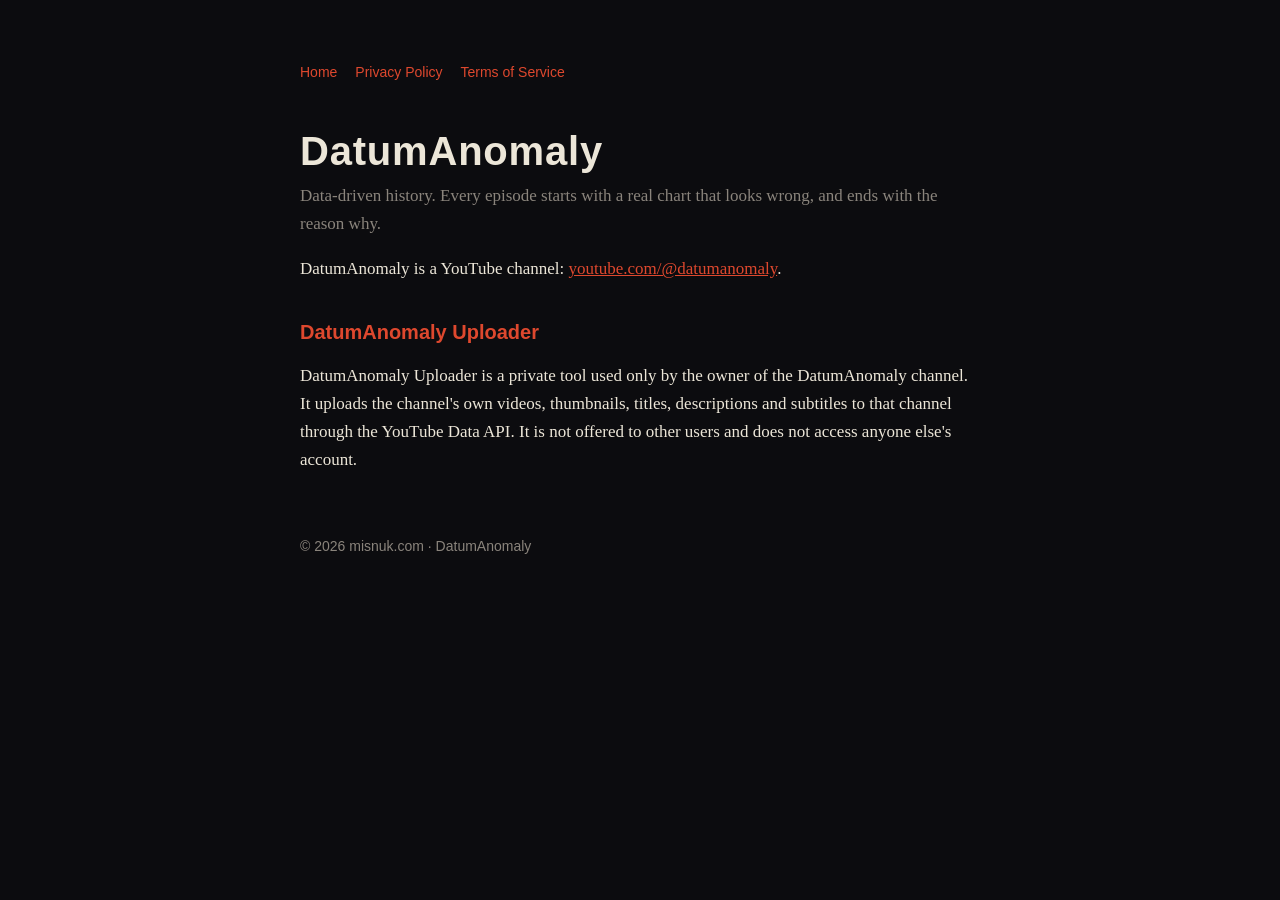
<file: index.html>
<!doctype html>
<html lang="en"><head><meta charset="utf-8"><meta name="viewport" content="width=device-width,initial-scale=1">
<title>DatumAnomaly · misnuk.com</title><link rel="stylesheet" href="/style.css"></head>
<body><main><nav><a href="/">Home</a><a href="/privacy.html">Privacy Policy</a><a href="/terms.html">Terms of Service</a></nav>
<h1>DatumAnomaly</h1>
<p class="lead">Data-driven history. Every episode starts with a real chart that looks wrong, and ends with the reason why.</p>
<p>DatumAnomaly is a YouTube channel: <a href="https://www.youtube.com/@datumanomaly">youtube.com/@datumanomaly</a>.</p>
<h2>DatumAnomaly Uploader</h2>
<p>DatumAnomaly Uploader is a private tool used only by the owner of the DatumAnomaly channel. It uploads the channel's own
videos, thumbnails, titles, descriptions and subtitles to that channel through the YouTube Data API. It is not offered to
other users and does not access anyone else's account.</p>
<footer>© 2026 misnuk.com · DatumAnomaly</footer></main></body></html>
</file>
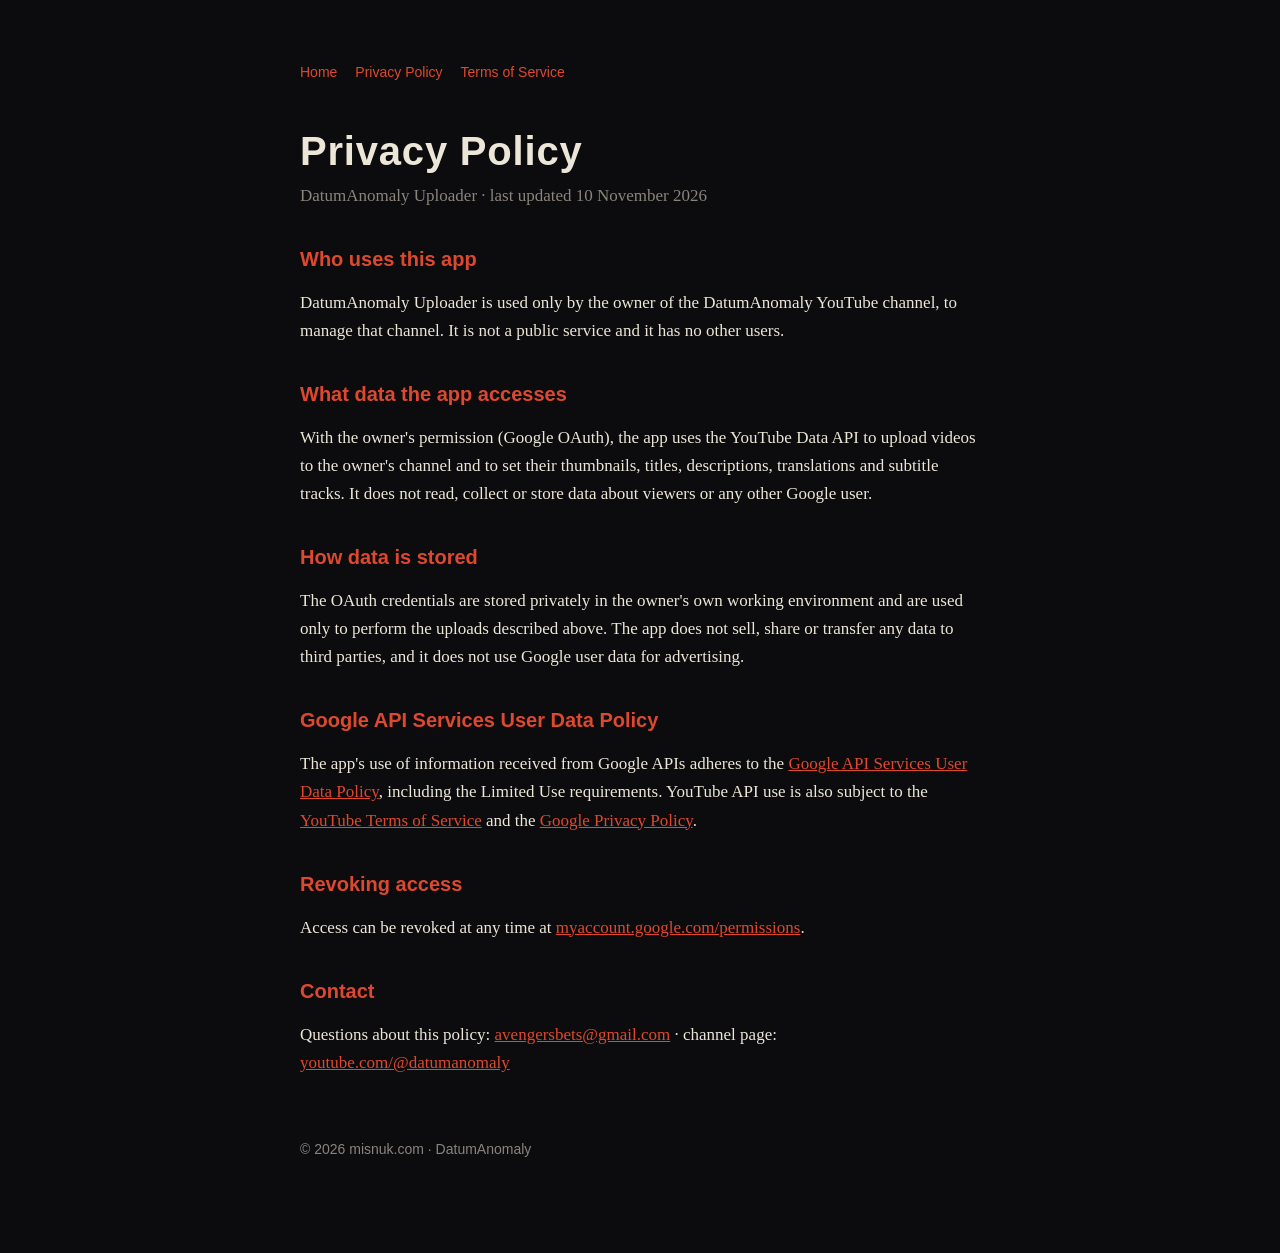
<file: privacy.html>
<!doctype html>
<html lang="en"><head><meta charset="utf-8"><meta name="viewport" content="width=device-width,initial-scale=1">
<title>Privacy Policy · DatumAnomaly Uploader</title><link rel="stylesheet" href="/style.css"></head>
<body><main><nav><a href="/">Home</a><a href="/privacy.html">Privacy Policy</a><a href="/terms.html">Terms of Service</a></nav>
<h1>Privacy Policy</h1>
<p class="lead">DatumAnomaly Uploader · last updated 10 November 2026</p>
<h2>Who uses this app</h2>
<p>DatumAnomaly Uploader is used only by the owner of the DatumAnomaly YouTube channel, to manage that channel. It is not a
public service and it has no other users.</p>
<h2>What data the app accesses</h2>
<p>With the owner's permission (Google OAuth), the app uses the YouTube Data API to upload videos to the owner's channel and to
set their thumbnails, titles, descriptions, translations and subtitle tracks. It does not read, collect or store data
about viewers or any other Google user.</p>
<h2>How data is stored</h2>
<p>The OAuth credentials are stored privately in the owner's own working environment and are used only to perform the uploads
described above. The app does not sell, share or transfer any data to third parties, and it does not use Google user data
for advertising.</p>
<h2>Google API Services User Data Policy</h2>
<p>The app's use of information received from Google APIs adheres to the
<a href="https://developers.google.com/terms/api-services-user-data-policy">Google API Services User Data Policy</a>,
including the Limited Use requirements. YouTube API use is also subject to the
<a href="https://www.youtube.com/t/terms">YouTube Terms of Service</a> and the
<a href="https://policies.google.com/privacy">Google Privacy Policy</a>.</p>
<h2>Revoking access</h2>
<p>Access can be revoked at any time at <a href="https://myaccount.google.com/permissions">myaccount.google.com/permissions</a>.</p>
<h2>Contact</h2>
<p>Questions about this policy: <a href="mailto:avengersbets@gmail.com">avengersbets@gmail.com</a>
· channel page: <a href="https://www.youtube.com/@datumanomaly">youtube.com/@datumanomaly</a></p>
<footer>© 2026 misnuk.com · DatumAnomaly</footer></main></body></html>
</file>
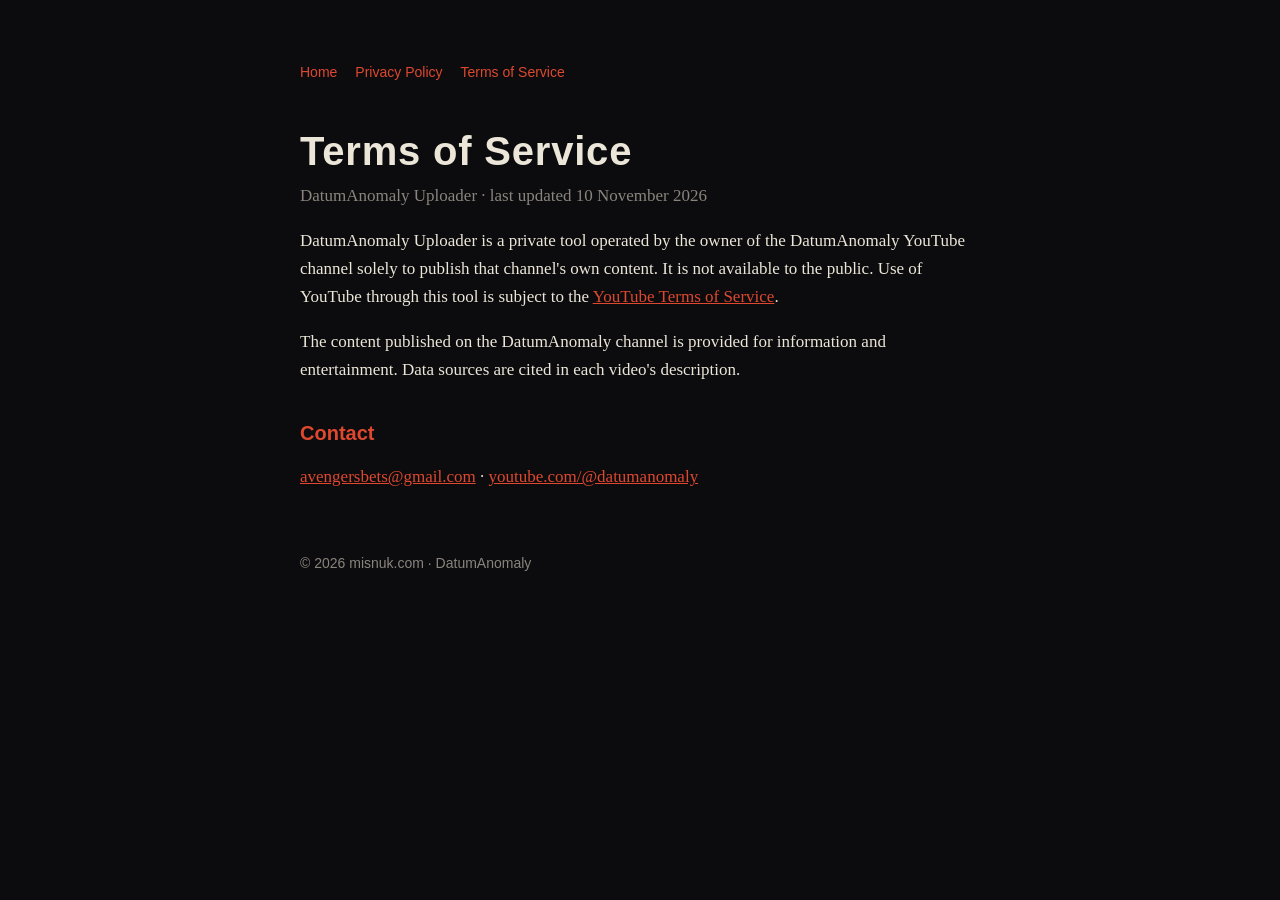
<file: terms.html>
<!doctype html>
<html lang="en"><head><meta charset="utf-8"><meta name="viewport" content="width=device-width,initial-scale=1">
<title>Terms of Service · DatumAnomaly Uploader</title><link rel="stylesheet" href="/style.css"></head>
<body><main><nav><a href="/">Home</a><a href="/privacy.html">Privacy Policy</a><a href="/terms.html">Terms of Service</a></nav>
<h1>Terms of Service</h1>
<p class="lead">DatumAnomaly Uploader · last updated 10 November 2026</p>
<p>DatumAnomaly Uploader is a private tool operated by the owner of the DatumAnomaly YouTube channel solely to publish that
channel's own content. It is not available to the public. Use of YouTube through this tool is subject to the
<a href="https://www.youtube.com/t/terms">YouTube Terms of Service</a>.</p>
<p>The content published on the DatumAnomaly channel is provided for information and entertainment. Data sources are cited in
each video's description.</p>
<h2>Contact</h2>
<p><a href="mailto:avengersbets@gmail.com">avengersbets@gmail.com</a> · <a href="https://www.youtube.com/@datumanomaly">youtube.com/@datumanomaly</a></p>
<footer>© 2026 misnuk.com · DatumAnomaly</footer></main></body></html>
</file>
<file: style.css>
:root { --bg: #0c0c0f; --fg: #ece6d8; --muted: #8a847c; --accent: #de482e; }
* { box-sizing: border-box; }
body { margin: 0; background: var(--bg); color: var(--fg); font: 17px/1.65 Georgia, "Times New Roman", serif; }
main { max-width: 720px; margin: 0 auto; padding: 64px 20px 96px; }
h1 { font: 700 40px/1.15 Helvetica, Arial, sans-serif; letter-spacing: .02em; margin: 0 0 8px; }
h2 { font: 700 20px/1.3 Helvetica, Arial, sans-serif; margin: 36px 0 8px; color: var(--accent); }
p.lead { color: var(--muted); margin-top: 0; }
a { color: var(--accent); }
nav { font: 14px Helvetica, Arial, sans-serif; margin-bottom: 48px; }
nav a { margin-right: 18px; text-decoration: none; }
footer { margin-top: 64px; color: var(--muted); font: 14px Helvetica, Arial, sans-serif; }
</file>
